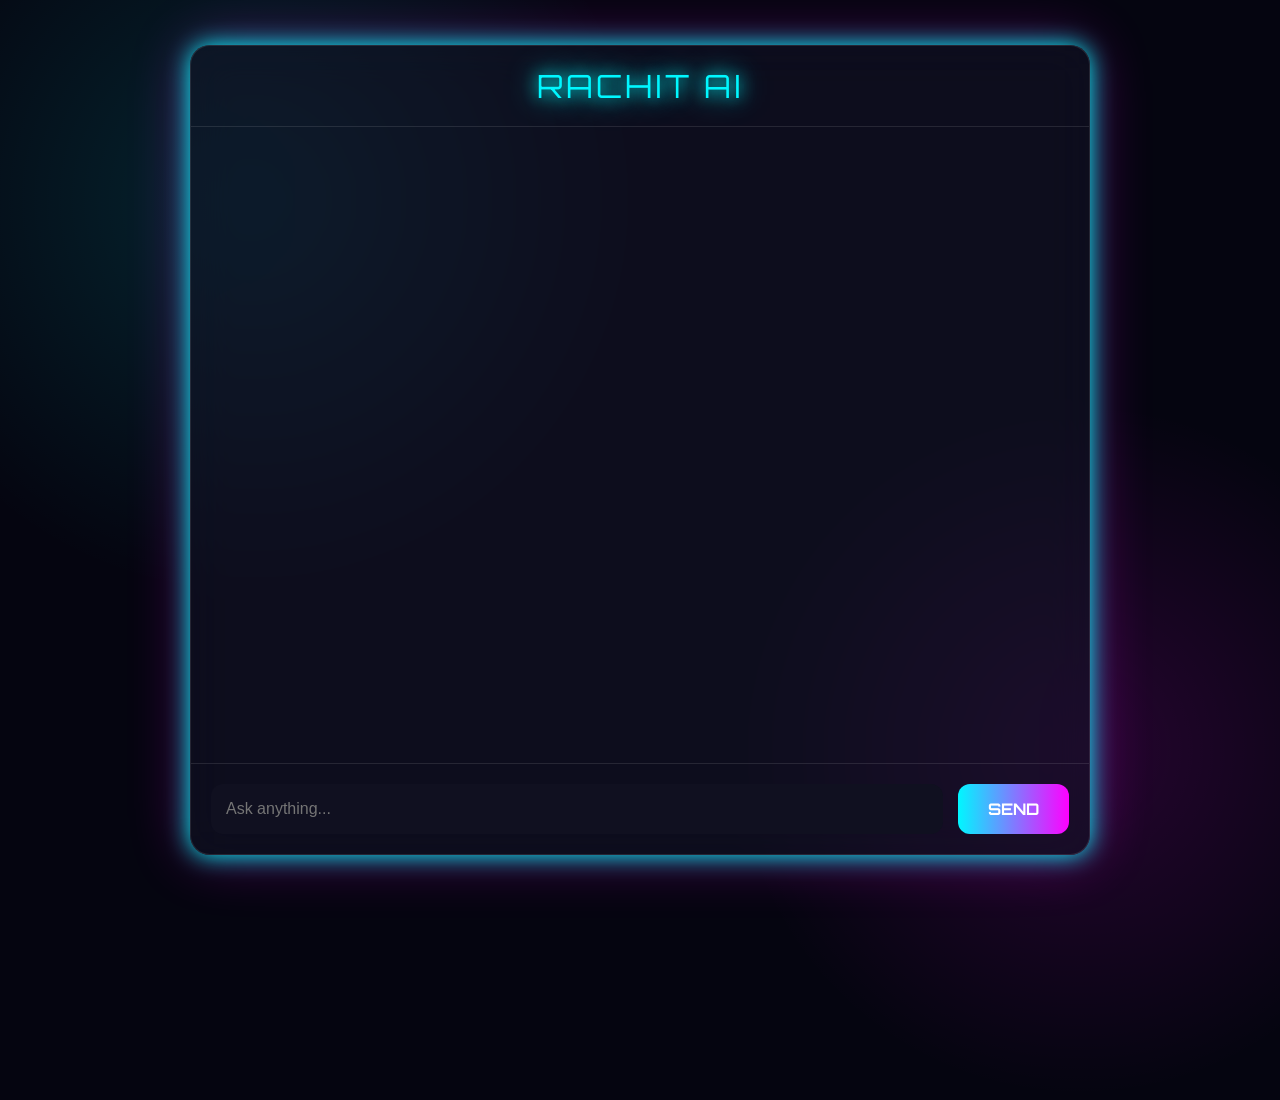
<file: Web dev/index.html>
<!DOCTYPE html>
<html lang="en">
<head>
<meta charset="UTF-8">
<meta name="viewport" content="width=device-width, initial-scale=1.0">

<title>Rachit AI</title>

<link href="https://fonts.googleapis.com/css2?family=Orbitron:wght@500;700&family=Poppins:wght@300;400;500&display=swap" rel="stylesheet">

<style>

*{
margin:0;
padding:0;
box-sizing:border-box;
}

body{
font-family:Poppins,sans-serif;
height:100vh;
background:#050510;
overflow:hidden;
display:flex;
justify-content:center;
align-items:center;
}

body::before{
content:"";
position:absolute;
width:800px;
height:800px;
background:radial-gradient(circle,#00f7ff22,transparent 70%);
top:-200px;
left:-150px;
animation:move1 10s infinite alternate;
}

body::after{
content:"";
position:absolute;
width:700px;
height:700px;
background:radial-gradient(circle,#ff00ff22,transparent 70%);
bottom:-200px;
right:-150px;
animation:move2 10s infinite alternate;
}

@keyframes move1{
to{
transform:translate(120px,100px);
}
}

@keyframes move2{
to{
transform:translate(-120px,-100px);
}
}

.container{

width:90%;
max-width:900px;
height:90vh;

background:rgba(20,20,40,.55);

backdrop-filter:blur(20px);

border:1px solid rgba(255,255,255,.1);

border-radius:20px;

display:flex;
flex-direction:column;

overflow:hidden;

box-shadow:

0 0 25px cyan,

0 0 60px #ff00ff55;

z-index:10;

}

.header{

padding:20px;

text-align:center;

font-family:Orbitron;

font-size:32px;

letter-spacing:3px;

color:#00f7ff;

text-shadow:

0 0 15px cyan,

0 0 30px cyan;

border-bottom:1px solid rgba(255,255,255,.1);

}

.chat{

flex:1;

padding:20px;

overflow:auto;

}

.message{

margin-bottom:18px;

padding:14px 18px;

border-radius:15px;

max-width:80%;

white-space:pre-wrap;

line-height:1.6;

animation:fade .3s;

}

.user{

margin-left:auto;

background:#00f7ff22;

border:1px solid cyan;

color:white;

}

.bot{

background:#ff00ff22;

border:1px solid #ff00ff;

color:white;

}

@keyframes fade{

from{

opacity:0;

transform:translateY(10px);

}

to{

opacity:1;

transform:none;

}

}

.inputArea{

display:flex;

padding:20px;

gap:15px;

border-top:1px solid rgba(255,255,255,.1);

}

input{

flex:1;

padding:15px;

border:none;

outline:none;

background:#101020;

color:white;

border-radius:12px;

font-size:16px;

}

button{

padding:15px 30px;

border:none;

cursor:pointer;

font-size:16px;

font-weight:bold;

font-family:Orbitron;

border-radius:12px;

background:linear-gradient(90deg,#00f7ff,#ff00ff);

color:white;

transition:.3s;

}

button:hover{

transform:scale(1.05);

box-shadow:

0 0 20px cyan,

0 0 35px magenta;

}

::-webkit-scrollbar{

width:7px;

}

::-webkit-scrollbar-thumb{

background:cyan;

border-radius:10px;

}

</style>

</head>

<body>

<div class="container">

<div class="header">
RACHIT AI
</div>

<div class="chat" id="chat"></div>

<div class="inputArea">

<input
id="prompt"
placeholder="Ask anything..."
>

<button onclick="sendMessage()">
SEND
</button>

</div>

</div>

<script>

// =======================
// PASTE API KEY HERE
// =======================

const API_KEY="KEy here";

// =======================

const MODEL="gemini-2.5-flash";

const chat=document.getElementById("chat");

function addMessage(text,type){

const div=document.createElement("div");

div.className="message "+type;

div.innerText=text;

chat.appendChild(div);

chat.scrollTop=chat.scrollHeight;

}

async function sendMessage(){

const input=document.getElementById("prompt");

const text=input.value.trim();

if(!text)return;

addMessage(text,"user");

input.value="";

addMessage("Thinking...","bot");

const loading=chat.lastChild;

try{

const response=await fetch(

`https://generativelanguage.googleapis.com/v1beta/models/${MODEL}:generateContent?key=${API_KEY}`,

{

method:"POST",

headers:{

"Content-Type":"application/json"

},

body:JSON.stringify({

contents:[

{

parts:[

{

text:text

}

]

}

]

})

}

);

const data=await response.json();

loading.remove();

if(data.candidates){

addMessage(

data.candidates[0].content.parts[0].text,

"bot"

);

}else{

addMessage(

JSON.stringify(data,null,2),

"bot"

);

}

}catch(e){

loading.remove();

addMessage(

"Error: "+e.message,

"bot"

);

}

}

document.getElementById("prompt").addEventListener("keydown",e=>{

if(e.key==="Enter")sendMessage();

});

</script>

</body>
</html>
</file>
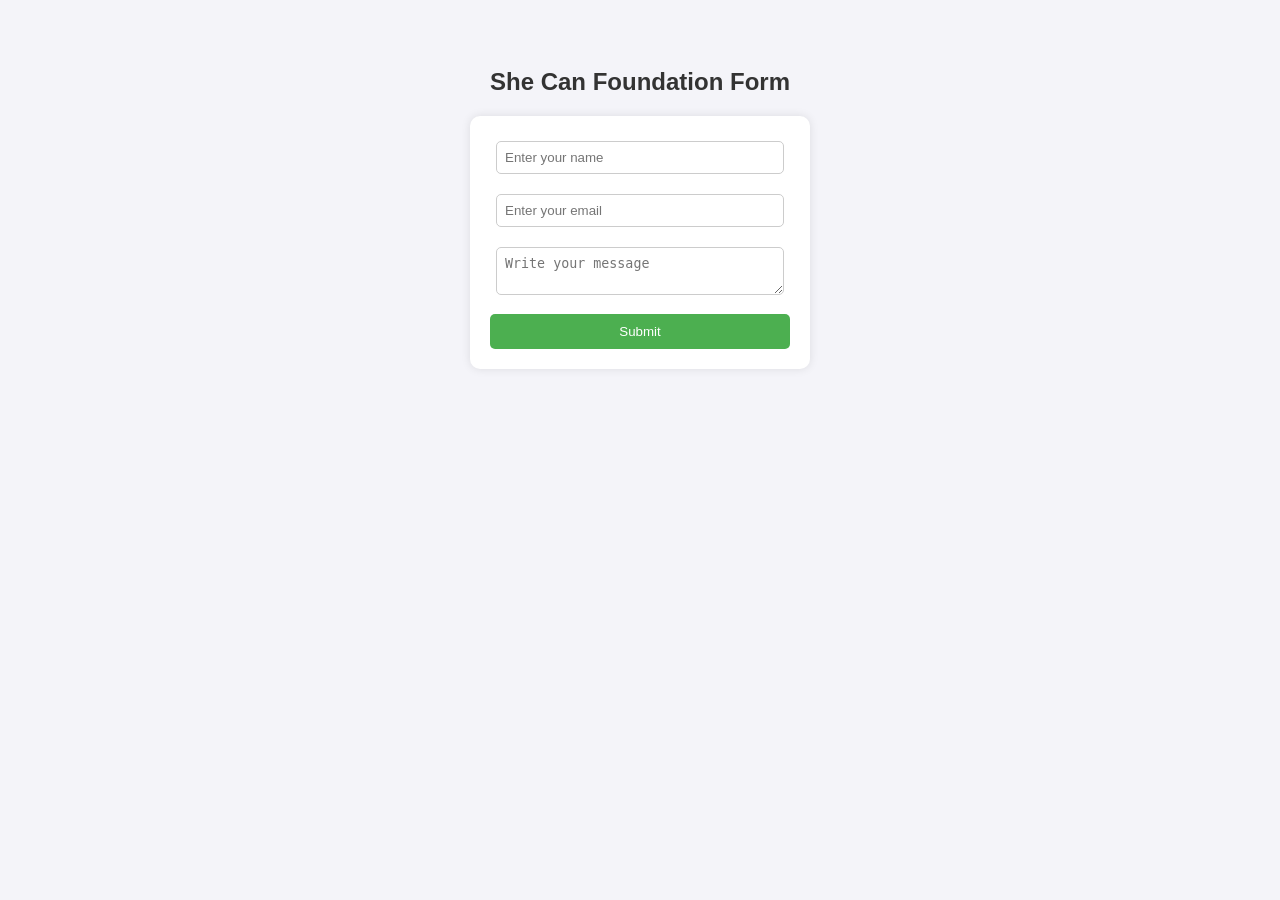
<file: Web dev/Shecan Foundation/index.html>
<!DOCTYPE html>
<html>
<head>
    <title>She Can Foundation - Contact Form</title>

    <style>
        body {
            font-family: Arial, sans-serif;
            background-color: #f4f4f9;
            text-align: center;
            padding-top: 40px;
        }

        h2 {
            color: #333;
        }

        form {
            background: white;
            width: 300px;
            margin: auto;
            padding: 20px;
            border-radius: 10px;
            box-shadow: 0px 0px 10px rgba(0,0,0,0.1);
        }

        input, textarea {
            width: 90%;
            padding: 8px;
            margin-top: 5px;
            margin-bottom: 15px;
            border: 1px solid #ccc;
            border-radius: 5px;
        }

        button {
            background-color: #4CAF50;
            color: white;
            padding: 10px;
            width: 100%;
            border: none;
            border-radius: 5px;
            cursor: pointer;
        }

        button:hover {
            background-color: #45a049;
        }

        #result {
            margin-top: 15px;
            font-weight: bold;
            color: green;
        }
    </style>
</head>

<body>

    <h2>She Can Foundation Form</h2>

    <form onsubmit="return submitForm()">

        <input type="text" id="name" placeholder="Enter your name"><br>

        <input type="email" id="email" placeholder="Enter your email"><br>

        <textarea id="message" placeholder="Write your message"></textarea><br>

        <button type="submit">Submit</button>

    </form>

    <p id="result"></p>

    <script>
        function submitForm() {
            document.getElementById("result").innerText = "Form Submitted Successfully";
            return false;
        }
    </script>

</body>
</html>
</file>
